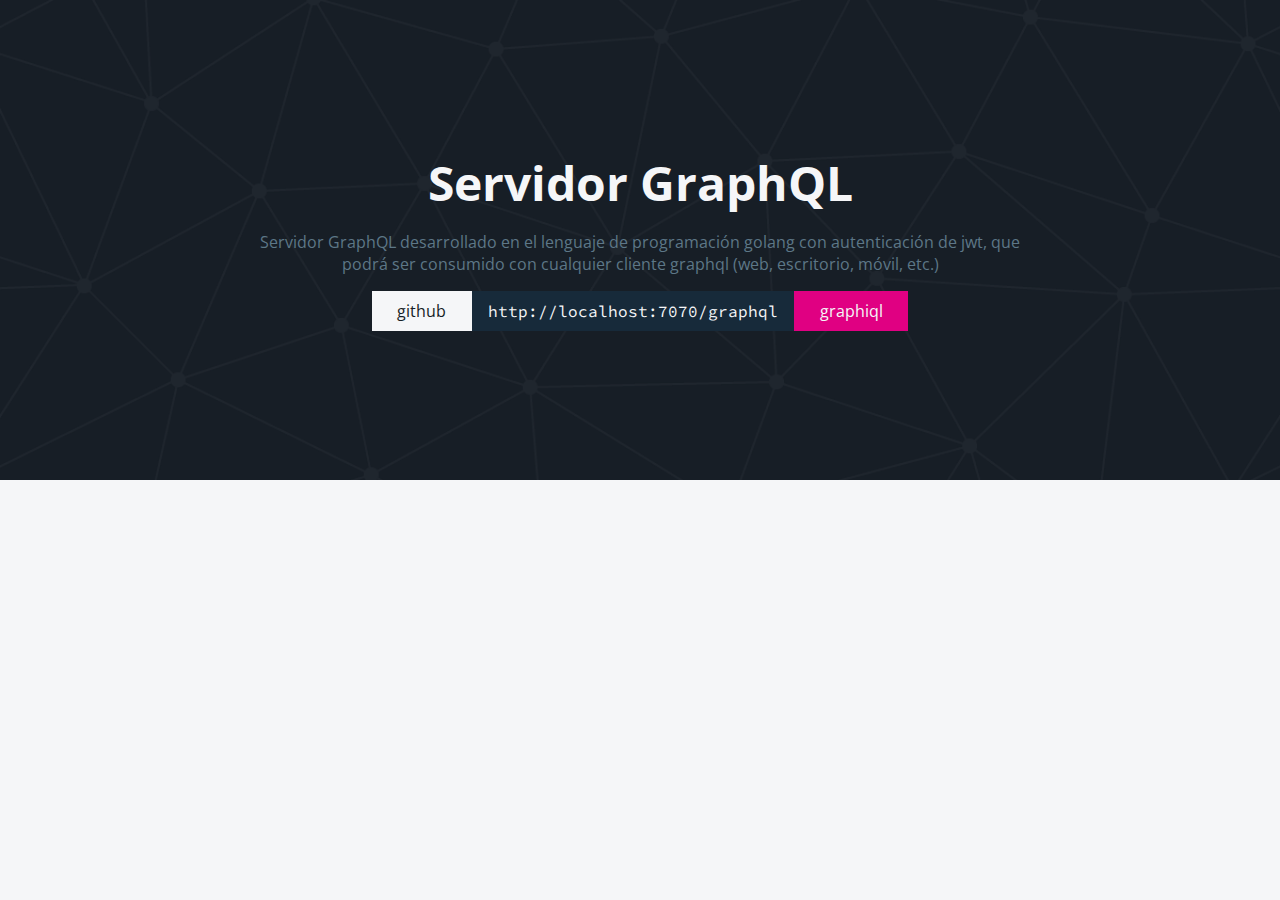
<file: public/index.html>
<!doctype html>
<html lang="en">
<head>
    <meta charset="UTF-8">
    <meta name="viewport" content="width=device-width, user-scalable=no, initial-scale=1.0, maximum-scale=1.0, minimum-scale=1.0">
    <meta http-equiv="X-UA-Compatible" content="ie=edge">
    <title>Sistema institucional</title>
    <link href="https://fonts.googleapis.com/css?family=Open+Sans" rel="stylesheet">
    <link href="https://fonts.googleapis.com/css?family=Source+Code+Pro" rel="stylesheet">
    <link rel="stylesheet" href="main.css">
    <link rel="shortcut icon" href="favicon.png">
    <meta name="description" content="Servidor GraphQL desarrollado en el lenguaje de programación golang con autenticación de jwt, que podrá ser consumido con cualquier cliente graphql (web, escritorio, móvil, etc.)">
</head>
<body>
    <div class="layout-container">
        <header class="header"></header>
        <main class="main">
            <div class="main__header">
                <div class="main__header__background">
                    <img src="graph-wash.png" alt="graph-ql">
                </div>
                <div class="main__header__content">
                    <article>
                        <h1>Servidor GraphQL</h1>
                        <p>Servidor GraphQL desarrollado en el lenguaje de programación golang con autenticación de jwt, que podrá ser consumido con cualquier cliente graphql (web, escritorio, móvil, etc.)</p>
                        <div class="btn-group">
                            <a href="https://github.com/paulantezana/institutional" target="_blank" class="btn btn-white">github</a>
                            <div class="server-link"><code>http://localhost:7070/graphql</code></div>
                            <a href="http://localhost:7070/graphiql" class="btn btn-purple">graphiql</a>
                        </div>
                    </article>
                </div>
            </div>
        </main>
        <footer class="footer"></footer>
    </div>
</body>
</html>
</file>
<file: public/main.css>
*{
    box-sizing: border-box;
}

:root{
    --colorBG: #171E26;
    --white: #F5F6F8;
    --green: #37A665;
    --purple: #8E1064;
    --purpleWhite: #E00082;
    --btn-height: 2.5rem;
}

body{
    margin          : 0;
    background      : #F5F6F8;
    color           : var(--colorBG);
    height          : 100vh;
    font-family     : 'Open Sans', sans-serif;
}

video,iframe,img{
    max-width : 100%;
    height    : auto;
    -ms-interpolation-mode: bicubic;
    vertical-align: middle;
    display: inline-block;
}

a{
    cursor: pointer;
}
code{
    font-family: 'Source Code Pro', monospace;
}

h1{
    font-size: 3rem;
    margin: 0;
}

.layout-container{
    height: 100%;
    display: flex;
    flex-direction: column;
}

.footer{
    margin-top: auto;
}

.main__header__background{
    background: var(--colorBG);
    height: 30rem;
}

.main__header__background img{
    width: 100%;
    height: 100%;
    object-fit: cover;
}

.main__header{
    position: relative;

}

.main__header .main__header__content{
    position: absolute;
    padding: 1rem;
    height: 100%;
    top: 0;
    left: 0;
    color: var(--white);
    width: 100%;
}
.main__header .main__header__content article{
    max-width: 50rem;
    text-align: center;
    display: flex;
    flex-direction: column;
    justify-content: center;
    align-items: center;
    height: 100%;
    margin-right: auto;
    margin-left: auto;
}
.main__header__content p{
    color: #5D7787;
}

.btn-group{
    display: flex;
    justify-content: center;
    flex-wrap: wrap;
}

.btn{
    text-decoration: none;
    display: inline-block;
    padding: 0 1.6em;
    /*border-radius: 6px;*/
    line-height: var(--btn-height);
    height: var(--btn-height);
}

.btn-white{
    background: var(--white);
    color: var(--colorBG);
}

.btn-green{
    background: var(--green);
    color: var(--white);
}

.btn-purple{
    background: var(--purpleWhite);
    color: var(--white);
}

.server-link{
    background: #172A3A;
    padding: 0 1rem;
    color: var(--white);
    line-height: var(--btn-height);
    height: var(--btn-height);
}

.sn-video{
    height         : 0;
    overflow       : hidden;
    padding-bottom : 56.25%;
    position       : relative;

    margin: 5rem 1rem;
}

.sn-video iframe{
    position : absolute;
    top      : 0;
    left     : 0;
    width    : 100%;
    height   : 100%;
}
</file>
